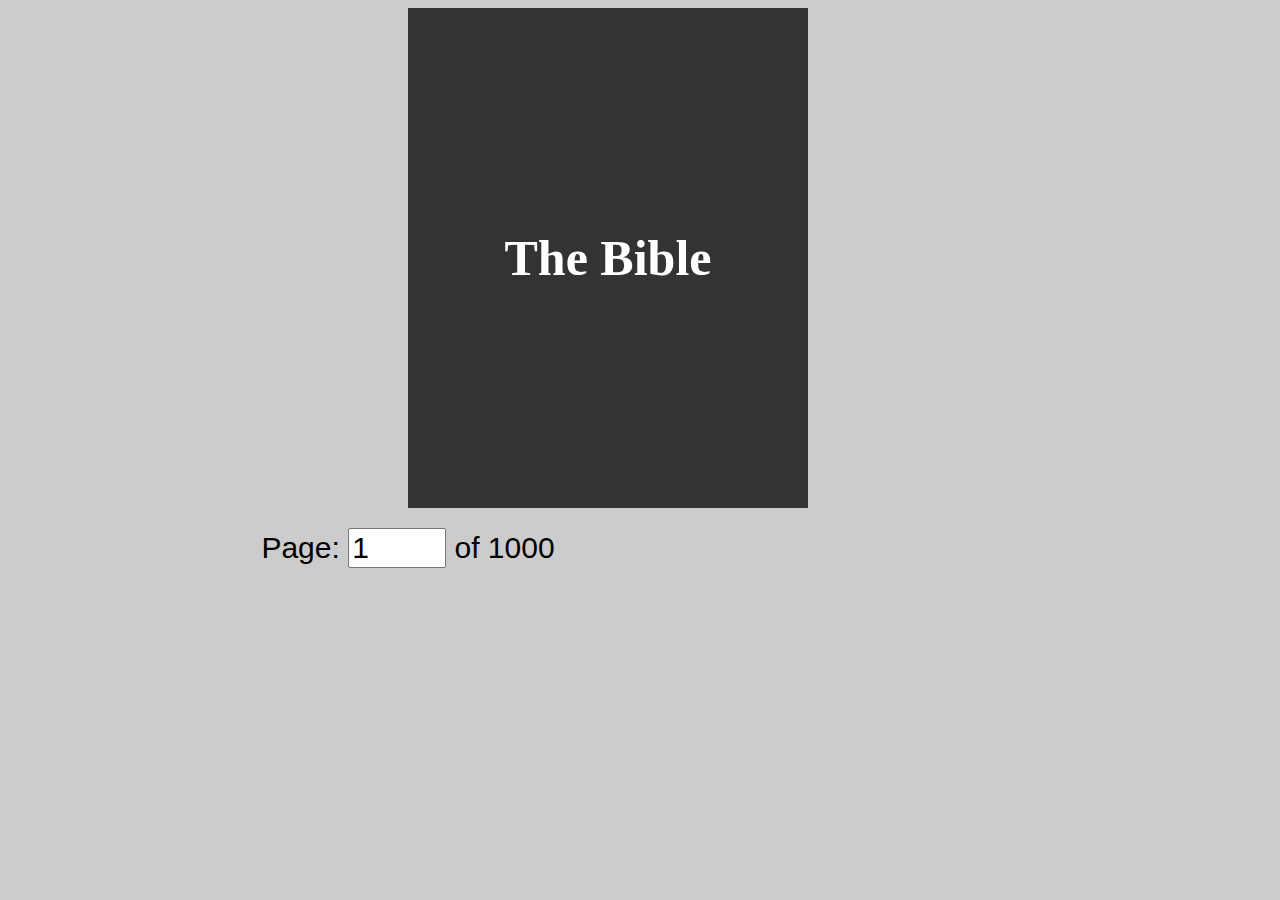
<file: libs/turn.js-master/demos/bible/index.html>
<!doctype html>
<html>
<head>
<script type="text/javascript" src="http://code.jquery.com/jquery-1.7.1.min.js"></script>
<script type="text/javascript" src="../../turn.min.js"></script>

<style type="text/css">
body{
	background:#ccc;
}
#book{
	width:800px;
	height:500px;
}

#book .turn-page{
	background-color:white;
}

#book .cover{
	background:#333;
}

#book .cover h1{
	color:white;
	text-align:center;
	font-size:50px;
	line-height:500px;
	margin:0px;
}

#book .loader{
	background-image:url(loader.gif);
	width:24px;
	height:24px;
	display:block;
	position:absolute;
	top:238px;
	left:188px;
}

#book .data{
	text-align:center;
	font-size:40px;
	color:#999;
	line-height:500px;
}

#controls{
	width:800px;
	text-align:center;
	margin:20px 0px;
	font:30px arial;
}

#controls input, #controls label{
	font:30px arial;
}

#book .odd{
	background-image:-webkit-linear-gradient(left, #FFF 95%, #ddd 100%);
	background-image:-moz-linear-gradient(left, #FFF 95%, #ddd 100%);
	background-image:-o-linear-gradient(left, #FFF 95%, #ddd 100%);
	background-image:-ms-linear-gradient(left, #FFF 95%, #ddd 100%);
}

#book .even{
	background-image:-webkit-linear-gradient(right, #FFF 95%, #ddd 100%);
	background-image:-moz-linear-gradient(right, #FFF 95%, #ddd 100%);
	background-image:-o-linear-gradient(right, #FFF 95%, #ddd 100%);
	background-image:-ms-linear-gradient(right, #FFF 95%, #ddd 100%);
}
</style>
</head>
<body>

<div id="book">
	<div class="cover"><h1>The Bible</h1></div>
</div>

<div id="controls">
	<label for="page-number">Page:</label> <input type="text" size="3" id="page-number"> of <span id="number-pages"></span>
</div>

<script type="text/javascript">

	// Sample using dynamic pages with turn.js

	var numberOfPages = 1000; 


	// Adds the pages that the book will need
	function addPage(page, book) {
		// 	First check if the page is already in the book
		if (!book.turn('hasPage', page)) {
			// Create an element for this page
			var element = $('<div />', {'class': 'page '+((page%2==0) ? 'odd' : 'even'), 'id': 'page-'+page}).html('<i class="loader"></i>');
			// If not then add the page
			book.turn('addPage', element, page);
			// Let's assum that the data is comming from the server and the request takes 1s.
			setTimeout(function(){
					element.html('<div class="data">Data for page '+page+'</div>');
			}, 1000);
		}
	}

	$(window).ready(function(){
		$('#book').turn({acceleration: true,
							pages: numberOfPages,
							elevation: 50,
							gradients: !$.isTouch,
							when: {
								turning: function(e, page, view) {

									// Gets the range of pages that the book needs right now
									var range = $(this).turn('range', page);

									// Check if each page is within the book
									for (page = range[0]; page<=range[1]; page++) 
										addPage(page, $(this));

								},

								turned: function(e, page) {
									$('#page-number').val(page);
								}
							}
						});

		$('#number-pages').html(numberOfPages);

		$('#page-number').keydown(function(e){

			if (e.keyCode==13)
				$('#book').turn('page', $('#page-number').val());
				
		});
	});

	$(window).bind('keydown', function(e){

		if (e.target && e.target.tagName.toLowerCase()!='input')
			if (e.keyCode==37)
				$('#book').turn('previous');
			else if (e.keyCode==39)
				$('#book').turn('next');

	});

</script>


</body>
</html>
</file>
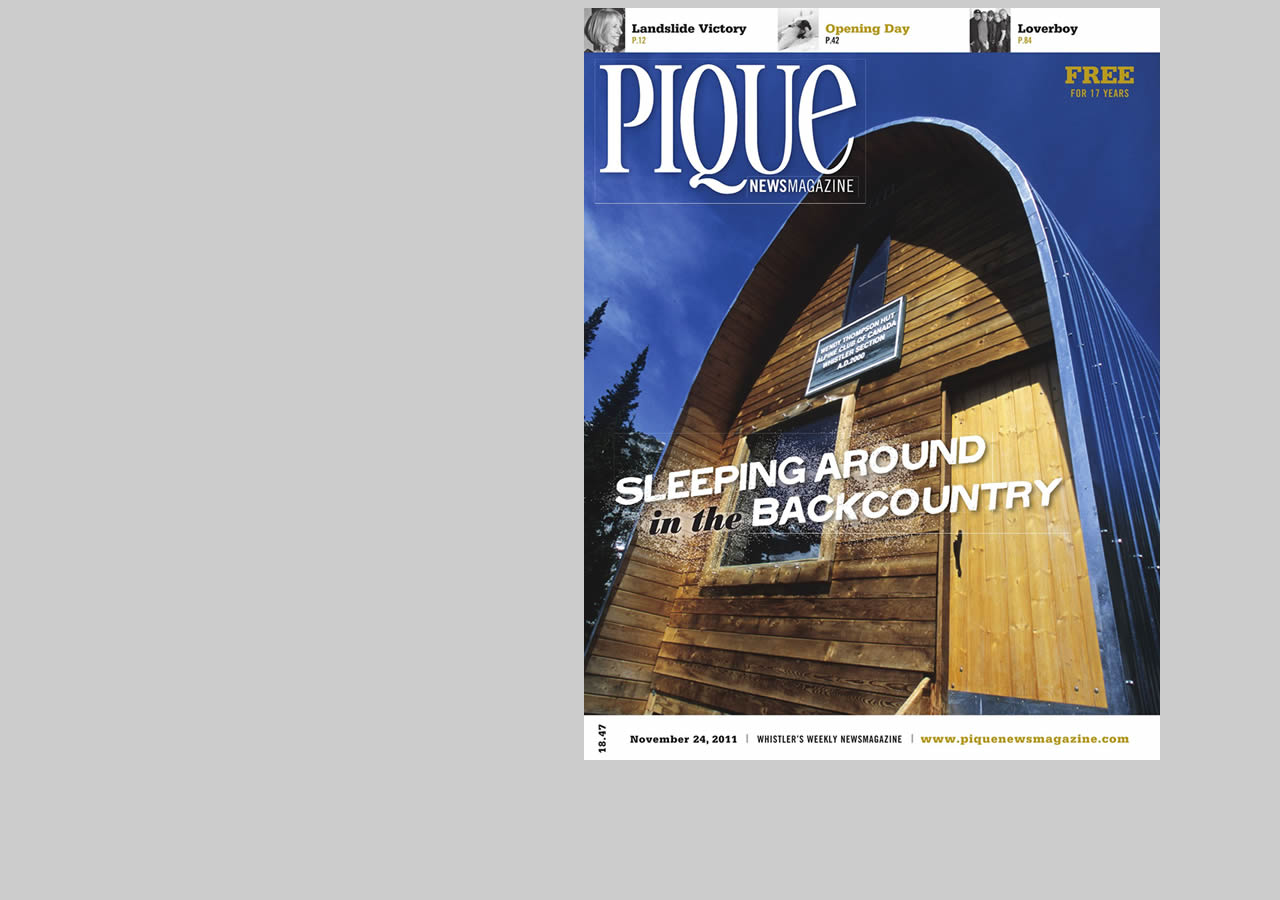
<file: libs/turn.js-master/demos/magazine/index.html>
<!doctype html>
<html>
<head>
<script type="text/javascript" src="http://code.jquery.com/jquery-1.7.1.min.js"></script>
<script type="text/javascript" src="../../turn.min.js"></script>

<style type="text/css">
body{
	background:#ccc;
}
#magazine{
	width:1152px;
	height:752px;
}
#magazine .turn-page{
	background-color:#ccc;
	background-size:100% 100%;
}
</style>
</head>
<body>

<div id="magazine">
	<div style="background-image:url(pages/01.jpg);"></div>
	<div style="background-image:url(pages/02.jpg);"></div>
	<div style="background-image:url(pages/03.jpg);"></div>
	<div style="background-image:url(pages/04.jpg);"></div>
	<div style="background-image:url(pages/05.jpg);"></div>
	<div style="background-image:url(pages/06.jpg);"></div>
</div>


<script type="text/javascript">

	$(window).ready(function() {
		$('#magazine').turn({
							display: 'double',
							acceleration: true,
							gradients: !$.isTouch,
							elevation:50,
							when: {
								turned: function(e, page) {
									/*console.log('Current view: ', $(this).turn('view'));*/
								}
							}
						});
	});
	
	
	$(window).bind('keydown', function(e){
		
		if (e.keyCode==37)
			$('#magazine').turn('previous');
		else if (e.keyCode==39)
			$('#magazine').turn('next');
			
	});

</script>

</body>
</html>
</file>
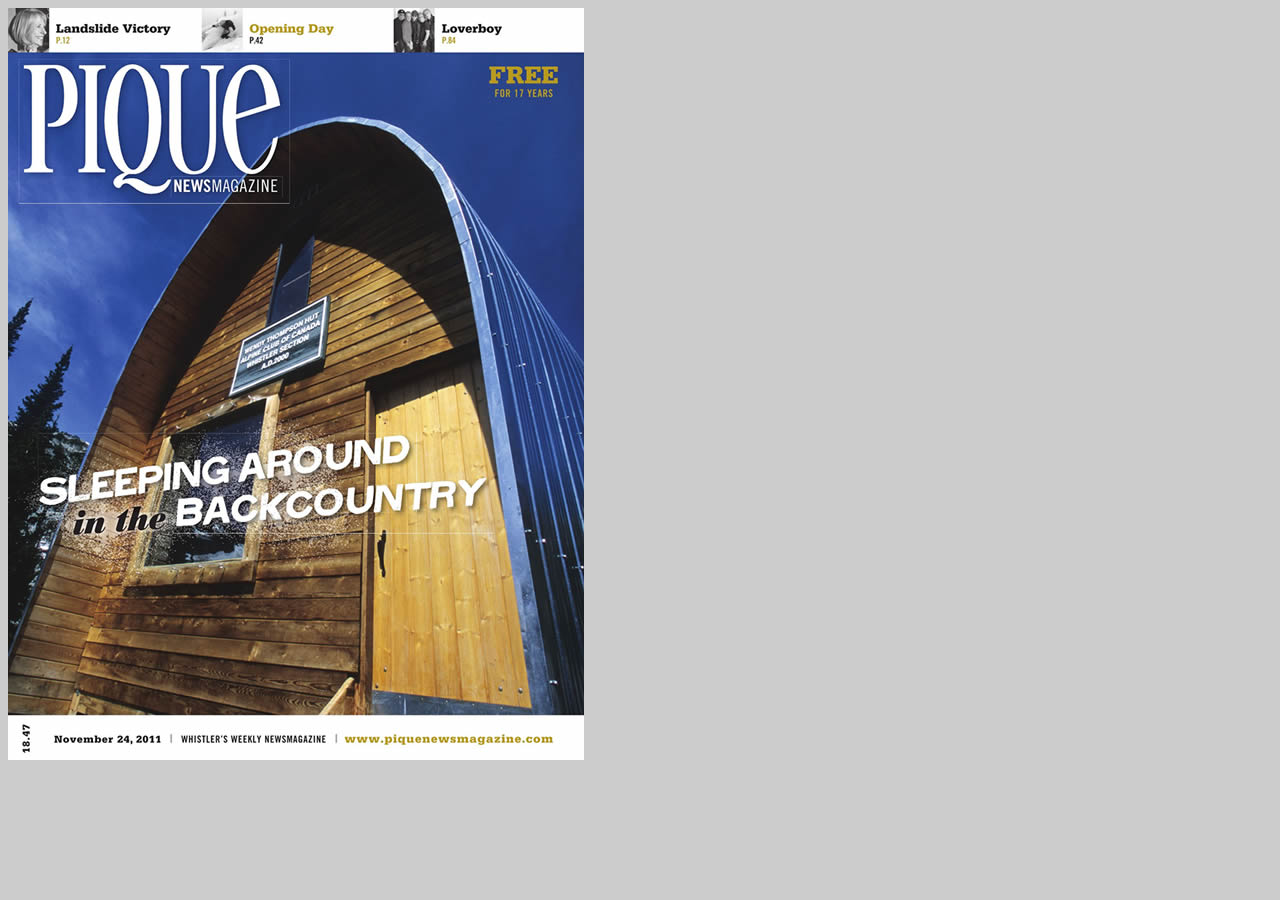
<file: libs/turn.js-master/demos/magazine_single/index.html>
<!doctype html>
<html>
<head>
<script type="text/javascript" src="http://code.jquery.com/jquery-1.7.1.min.js"></script>
<script type="text/javascript" src="../../turn.min.js"></script>

<style type="text/css">
body{
	background:#ccc;
}
#magazine{
	width:576px;
	height:752px;
}
#magazine .turn-page{
	background-color:#ccc;
	background-size:100% 100%;
}
</style>
</head>
<body>

<div id="magazine">
	<div style="background-image:url(pages/01.jpg);"></div>
	<div style="background-image:url(pages/02.jpg);"></div>
	<div style="background-image:url(pages/03.jpg);"></div>
	<div style="background-image:url(pages/04.jpg);"></div>
	<div style="background-image:url(pages/05.jpg);"></div>
	<div style="background-image:url(pages/06.jpg);"></div>
</div>


<script type="text/javascript">

	$(window).ready(function() {
		$('#magazine').turn({
							display: 'single',
							acceleration: true,
							gradients: !$.isTouch,
							elevation:50,
							when: {
								turned: function(e, page) {
									/*console.log('Current view: ', $(this).turn('view'));*/
								}
							}
						});
	});
	
	
	$(window).bind('keydown', function(e){
		
		if (e.keyCode==37)
			$('#magazine').turn('previous');
		else if (e.keyCode==39)
			$('#magazine').turn('next');
			
	});

</script>

</body>
</html>
</file>
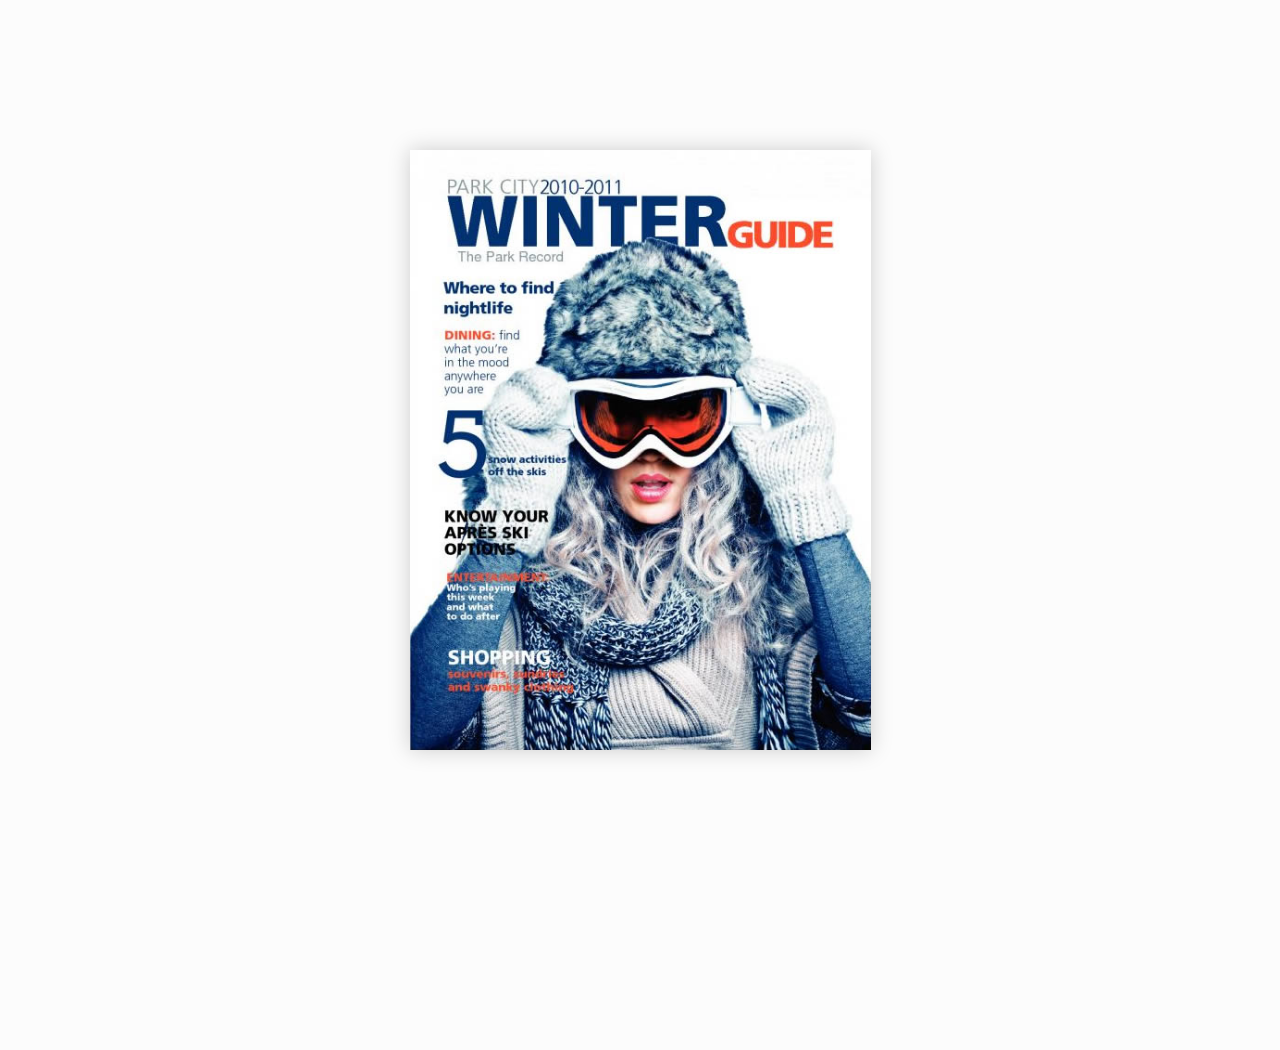
<file: libs/turnjs/samples/basic/index.html>
<!doctype html>
<!--[if lt IE 7 ]> <html lang="en" class="ie6"> <![endif]-->
<!--[if IE 7 ]>    <html lang="en" class="ie7"> <![endif]-->
<!--[if IE 8 ]>    <html lang="en" class="ie8"> <![endif]-->
<!--[if IE 9 ]>    <html lang="en" class="ie9"> <![endif]-->
<!--[if !IE]><!--> <html lang="en"> <!--<![endif]-->
<head>
<meta name="viewport" content="width = 1050, user-scalable = no" />
<script type="text/javascript" src="../../extras/jquery.min.1.7.js"></script>
<script type="text/javascript" src="../../extras/modernizr.2.5.3.min.js"></script>
</head>
<body>

<div class="flipbook-viewport">
	<div class="container">
		<div class="flipbook">
			<div style="background-image:url(pages/1.jpg)"></div>
			<div style="background-image:url(pages/2.jpg)"></div>
			<div style="background-image:url(pages/3.jpg)"></div>
			<div style="background-image:url(pages/4.jpg)"></div>
			<div style="background-image:url(pages/5.jpg)"></div>
			<div style="background-image:url(pages/6.jpg)"></div>
			<div style="background-image:url(pages/7.jpg)"></div>
			<div style="background-image:url(pages/8.jpg)"></div>
			<div style="background-image:url(pages/9.jpg)"></div>
			<div style="background-image:url(pages/10.jpg)"></div>
			<div style="background-image:url(pages/11.jpg)"></div>
			<div style="background-image:url(pages/12.jpg)"></div>
		</div>
	</div>
</div>


<script type="text/javascript">

function loadApp() {

	// Create the flipbook

	$('.flipbook').turn({
			// Width

			width:922,
			
			// Height

			height:600,

			// Elevation

			elevation: 50,
			
			// Enable gradients

			gradients: true,
			
			// Auto center this flipbook

			autoCenter: true

	});
}

// Load the HTML4 version if there's not CSS transform

yepnope({
	test : Modernizr.csstransforms,
	yep: ['../../lib/turn.js'],
	nope: ['../../lib/turn.html4.min.js'],
	both: ['css/basic.css'],
	complete: loadApp
});

</script>

</body>
</html>
</file>
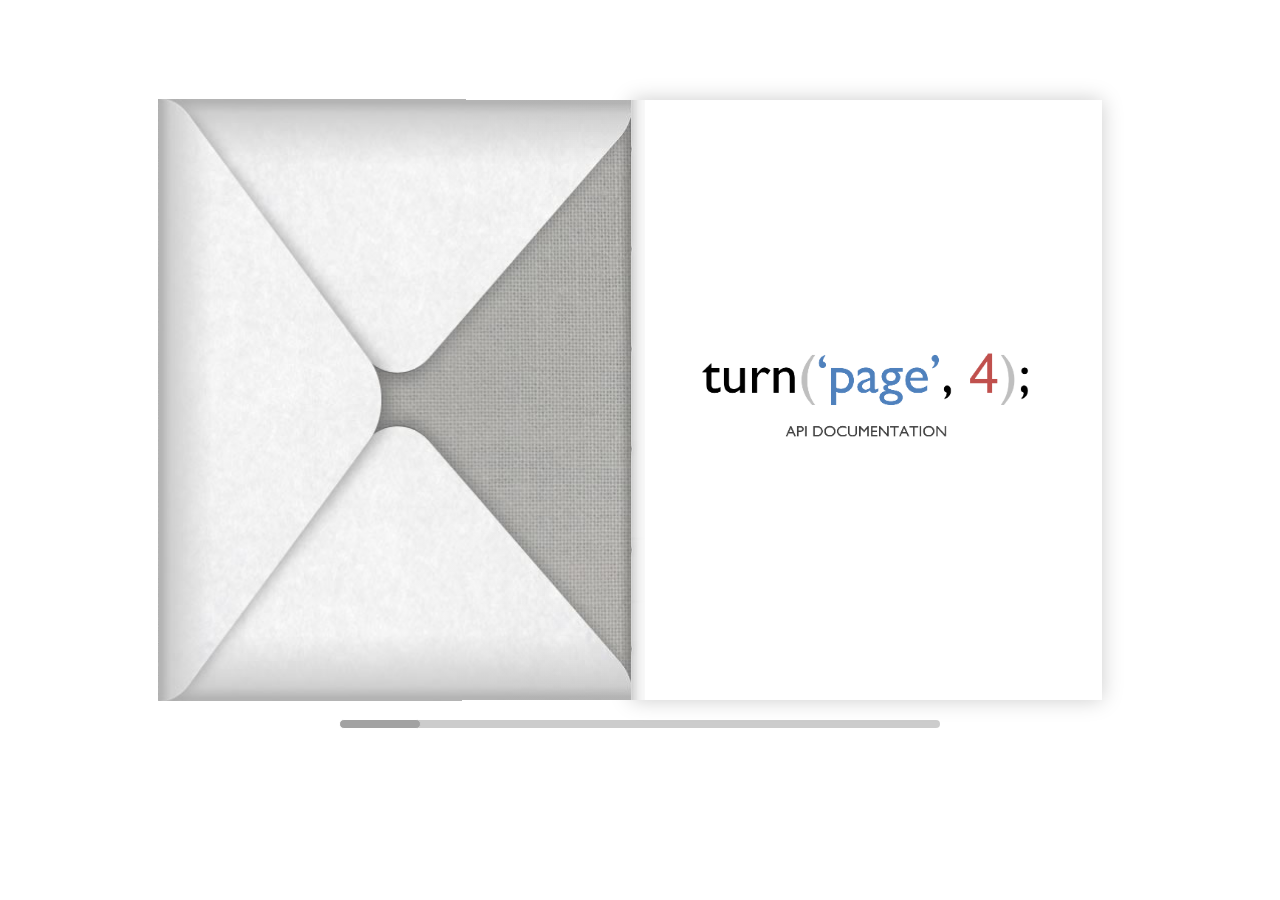
<file: libs/turnjs/samples/docs/index.html>
<!doctype html>
<!--[if lt IE 7 ]> <html lang="en" class="ie6"> <![endif]-->
<!--[if IE 7 ]>    <html lang="en" class="ie7"> <![endif]-->
<!--[if IE 8 ]>    <html lang="en" class="ie8"> <![endif]-->
<!--[if IE 9 ]>    <html lang="en" class="ie9"> <![endif]-->
<!--[if !IE]><!--> <html lang="en"> <!--<![endif]-->
<head>
<script type="text/javascript" src="../../extras/jquery.min.1.7.js"></script>
<script type="text/javascript" src="../../extras/jquery-ui-1.8.20.custom.min.js"></script>
<script type="text/javascript" src="../../extras/jquery.mousewheel.min.js"></script>
<script type="text/javascript" src="../../extras/modernizr.2.5.3.min.js"></script>
<script type="text/javascript" src="../../lib/hash.js"></script>

</head>
<body>

<div id="canvas">
	<div id="book-zoom">
		<div class="sample-docs">
			<div ignore="1" class="tabs"><div class="left">  </div> <div class="right"> </div></div>
			<div class="hard"></div>
			<div class="hard"></div>
			<div class="hard p29"></div>
			<div class="hard p30"></div>
		</div>
	</div>


	<div id="slider-bar" class="turnjs-slider">
		<div id="slider"></div>
	</div>
</div>


<script type="text/javascript">

function loadApp() {

	var flipbook = $('.sample-docs');

	// Check if the CSS was already loaded
	
	if (flipbook.width()==0 || flipbook.height()==0) {
		setTimeout(loadApp, 10);
		return;
	}

	// Mousewheel

	$('#book-zoom').mousewheel(function(event, delta, deltaX, deltaY) {

		var data = $(this).data(),
			step = 30,
			flipbook = $('.sample-docs'),
			actualPos = $('#slider').slider('value')*step;

		if (typeof(data.scrollX)==='undefined') {
			data.scrollX = actualPos;
			data.scrollPage = flipbook.turn('page');
		}

		data.scrollX = Math.min($( "#slider" ).slider('option', 'max')*step,
			Math.max(0, data.scrollX + deltaX));

		var actualView = Math.round(data.scrollX/step),
			page = Math.min(flipbook.turn('pages'), Math.max(1, actualView*2 - 2));

		if ($.inArray(data.scrollPage, flipbook.turn('view', page))==-1) {
			data.scrollPage = page;
			flipbook.turn('page', page);
		}

		if (data.scrollTimer)
			clearInterval(data.scrollTimer);
		
		data.scrollTimer = setTimeout(function(){
			data.scrollX = undefined;
			data.scrollPage = undefined;
			data.scrollTimer = undefined;
		}, 1000);

	});

	// Slider

	$( "#slider" ).slider({
		min: 1,
		max: 100,

		start: function(event, ui) {
			if (!window._thumbPreview) {
				_thumbPreview = $('<div />', {'class': 'thumbnail'}).html('<div></div>');
				setPreview(ui.value);
				_thumbPreview.appendTo($(ui.handle));
			} else
				setPreview(ui.value);

			moveBar(false);
		},

		slide: function(event, ui) {
			setPreview(ui.value);
		},

		stop: function() {
			if (window._thumbPreview)
				_thumbPreview.removeClass('show');
			
			$('.sample-docs').turn('page', Math.max(1, $(this).slider('value')*2 - 2));
		}
	});


	// URIs
	
	Hash.on('^page\/([0-9]*)$', {
		yep: function(path, parts) {
			var page = parts[1];

			if (page!==undefined) {
				if ($('.sample-docs').turn('is'))
					$('.sample-docs').turn('page', page);
			}

		},
		nop: function(path) {

			if ($('.sample-docs').turn('is'))
				$('.sample-docs').turn('page', 1);
		}
	});

	// Arrows

	$(document).keydown(function(e){

		var previous = 37, next = 39;

		switch (e.keyCode) {
			case previous:

				$('.sample-docs').turn('previous');

			break;
			case next:
				
				$('.sample-docs').turn('next');

			break;
		}

	});

	// Create the flipbook

	flipbook.turn({
		elevation: 50,
		acceleration: false,
		gradients: true,
		autoCenter: true,
		duration: 1000,
		pages: 30,
		when: {

		turning: function(e, page, view) {
			
			var book = $(this),
			currentPage = book.turn('page'),
			pages = book.turn('pages');
				
			if (currentPage>3 && currentPage<pages-3) {
				if (page==1) {
					book.turn('page', 2).turn('stop').turn('page', page);
					e.preventDefault();
					return;
				} else if (page==pages) {
					book.turn('page', pages-1).turn('stop').turn('page', page);
					e.preventDefault();
					return;
				}
			} else if (page>3 && page<pages-3) {
				if (currentPage==1) {
					book.turn('page', 2).turn('stop').turn('page', page);
					e.preventDefault();
					return;
				} else if (currentPage==pages) {
					book.turn('page', pages-1).turn('stop').turn('page', page);
					e.preventDefault();
					return;
				}
			}

			Hash.go('page/'+page).update();

			if (page==1 || page==pages)
				$('.sample-docs .tabs').hide();
			

		},

		turned: function(e, page, view) {

			var book = $(this);

			$('#slider').slider('value', getViewNumber(book, page));

			if (page!=1 && page!=book.turn('pages'))
				$('.sample-docs .tabs').fadeIn(500);
			else
				$('.sample-docs .tabs').hide();

			book.turn('center');
			updateTabs();

		},

		start: function(e, pageObj) {
	
			moveBar(true);

		},

		end: function(e, pageObj) {
		
			var book = $(this);

			setTimeout(function() {
				$('#slider').slider('value', getViewNumber(book));
			}, 1);

			moveBar(false);

		},

		missing: function (e, pages) {

			for (var i = 0; i < pages.length; i++)
				addPage(pages[i], $(this));

		}
	}
	}). turn('page', 2);


	$('#slider').slider('option', 'max', numberOfViews(flipbook));

	flipbook.addClass('animated');


	// Show canvas

	$('#canvas').css({visibility: 'visible'});
}

// Hide canvas

$('#canvas').css({visibility: 'hidden'});

yepnope({
	test: Modernizr.csstransforms,
	yep: ['../../lib/turn.min.js', 'css/jquery.ui.css'],
	nope: ['../../lib/turn.html4.min.js', 'css/jquery.ui.html4.css'],
	both: ['css/docs.css', 'js/docs.js'],
	complete: loadApp
});

</script>

</body>
</html>
</file>
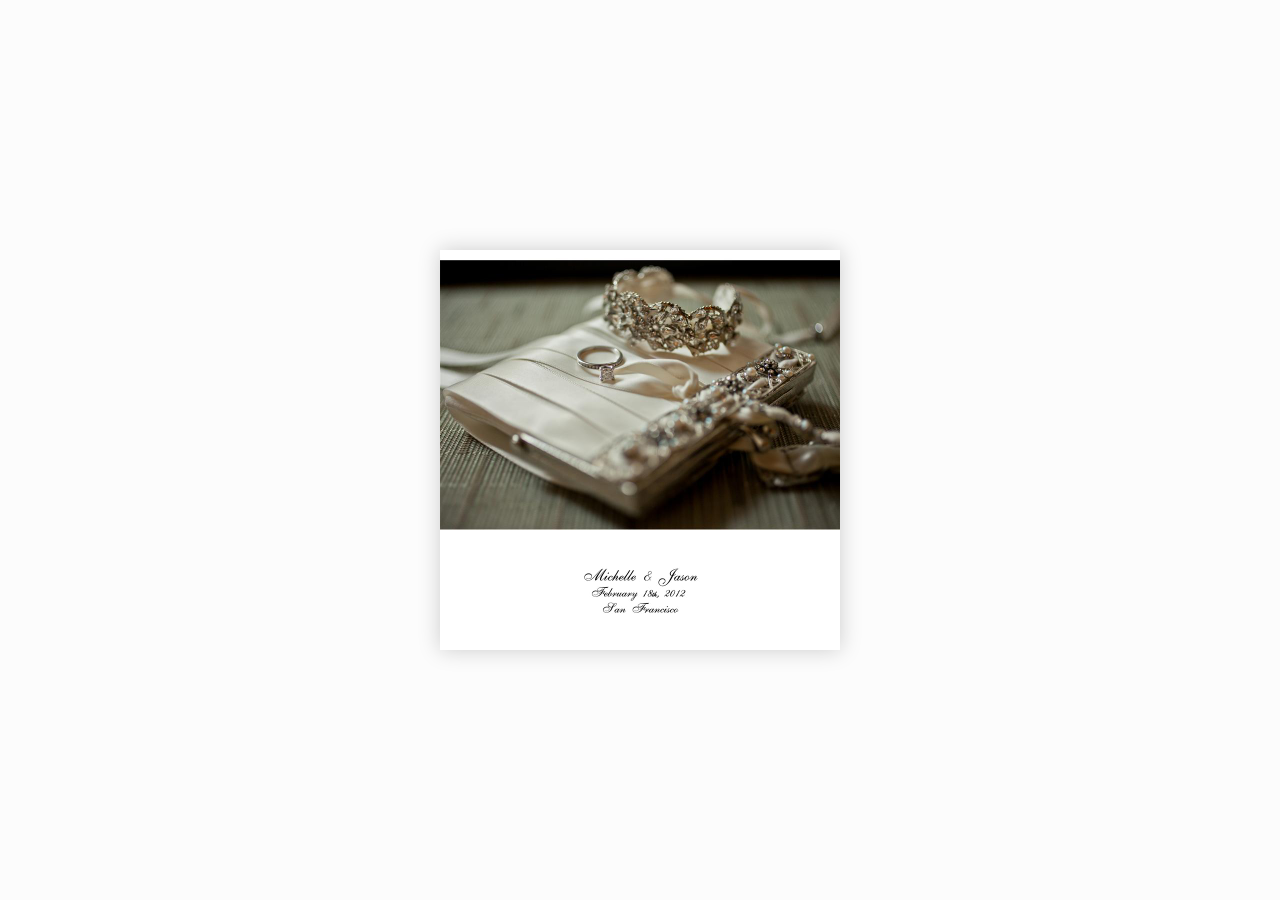
<file: libs/turnjs/samples/double-page/index.html>
<!doctype html>
<!--[if lt IE 7 ]> <html lang="en" class="ie6"> <![endif]-->
<!--[if IE 7 ]>    <html lang="en" class="ie7"> <![endif]-->
<!--[if IE 8 ]>    <html lang="en" class="ie8"> <![endif]-->
<!--[if IE 9 ]>    <html lang="en" class="ie9"> <![endif]-->
<!--[if !IE]><!--> <html lang="en"> <!--<![endif]-->
<head>
<meta name="viewport" content="width = 1050, user-scalable = no" />
<script type="text/javascript" src="../../extras/jquery.min.1.7.js"></script>
<script type="text/javascript" src="../../extras/modernizr.2.5.3.min.js"></script>
</head>
<body>

<div class="flipbook-viewport">
	<div class="container">
		<div class="flipbook">
			<div class="page" style="background-image:url(pages/1.jpg)"></div>
			<div class="double" style="background-image:url(pages/2.jpg)"></div>
			<div class="double" style="background-image:url(pages/3.jpg)"></div>
			<div class="double" style="background-image:url(pages/4.jpg)"></div>
			<div class="double" style="background-image:url(pages/5.jpg)"></div>
			<div class="double" style="background-image:url(pages/6.jpg)"></div>
			<div class="page" style="background-image:url(pages/7.jpg)"></div>
		</div>
	</div>
</div>


<script type="text/javascript">

function loadApp() {

	var flipbook = $('.flipbook');

 	// Check if the CSS was already loaded
	
	if (flipbook.width()==0 || flipbook.height()==0) {
		setTimeout(loadApp, 10);
		return;
	}

	$('.flipbook .double').scissor();

	// Create the flipbook

	$('.flipbook').turn({
			// Elevation

			elevation: 50,
			
			// Enable gradients

			gradients: true,
			
			// Auto center this flipbook

			autoCenter: true

	});
}

// Load the HTML4 version if there's not CSS transform

yepnope({
	test : Modernizr.csstransforms,
	yep: ['../../lib/turn.min.js'],
	nope: ['../../lib/turn.html4.min.js'],
	both: ['../../lib/scissor.min.js', 'css/double-page.css'],
	complete: loadApp
});

</script>

</body>
</html>
</file>
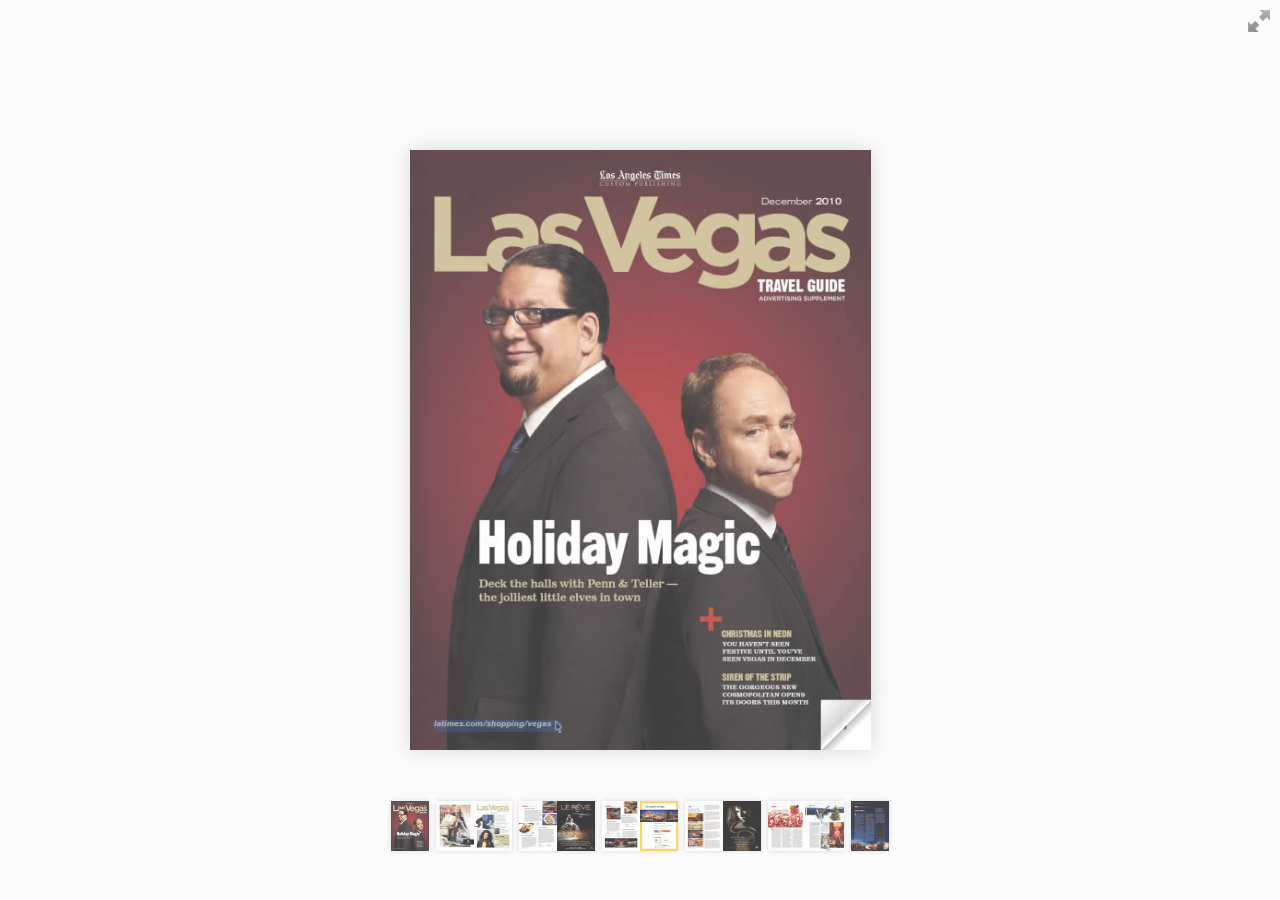
<file: libs/turnjs/samples/magazine/index.html>
<!doctype html>
<!--[if lt IE 7 ]> <html lang="en" class="ie6"> <![endif]-->
<!--[if IE 7 ]>    <html lang="en" class="ie7"> <![endif]-->
<!--[if IE 8 ]>    <html lang="en" class="ie8"> <![endif]-->
<!--[if IE 9 ]>    <html lang="en" class="ie9"> <![endif]-->
<!--[if !IE]><!--> <html lang="en"> <!--<![endif]-->
<head>
<title>Using turn.js and the new zoom feature</title>
<meta name="viewport" content="width = 1050, user-scalable = no" />
<script type="text/javascript" src="../../extras/jquery.min.1.7.js"></script>
<script type="text/javascript" src="../../extras/modernizr.2.5.3.min.js"></script>
<script type="text/javascript" src="../../lib/hash.js"></script>

</head>
<body>

<div id="canvas">

<div class="zoom-icon zoom-icon-in"></div>

<div class="magazine-viewport">
	<div class="container">
		<div class="magazine">
			<!-- Next button -->
			<div ignore="1" class="next-button"></div>
			<!-- Previous button -->
			<div ignore="1" class="previous-button"></div>
		</div>
	</div>
</div>

<!-- Thumbnails -->
<div class="thumbnails">
	<div>
		<ul>
			<li class="i">
				<img src="pages/1-thumb.jpg" width="76" height="100" class="page-1">
				<span>1</span>
			</li>
			<li class="d">
				<img src="pages/2-thumb.jpg" width="76" height="100" class="page-2">
				<img src="pages/3-thumb.jpg" width="76" height="100" class="page-3">
				<span>2-3</span>
			</li>
			<li class="d">
				<img src="pages/4-thumb.jpg" width="76" height="100" class="page-4">
				<img src="pages/5-thumb.jpg" width="76" height="100" class="page-5">
				<span>4-5</span>
			</li>
			<li class="d">
				<img src="pages/6-thumb.jpg" width="76" height="100" class="page-6">
				<img src="pages/7-thumb.jpg" width="76" height="100" class="page-7">
				<span>6-7</span>
			</li>
			<li class="d">
				<img src="pages/8-thumb.jpg" width="76" height="100" class="page-8">
				<img src="pages/9-thumb.jpg" width="76" height="100" class="page-9">
				<span>8-9</span>
			</li>
			<li class="d">
				<img src="pages/10-thumb.jpg" width="76" height="100" class="page-10">
				<img src="pages/11-thumb.jpg" width="76" height="100" class="page-11">
				<span>10-11</span>
			</li>
			<li class="i">
				<img src="pages/12-thumb.jpg" width="76" height="100" class="page-12">
				<span>12</span>
			</li>
		<ul>
	<div>	
</div>
</div>

<script type="text/javascript">

function loadApp() {

 	$('#canvas').fadeIn(1000);

 	var flipbook = $('.magazine');

 	// Check if the CSS was already loaded
	
	if (flipbook.width()==0 || flipbook.height()==0) {
		setTimeout(loadApp, 10);
		return;
	}
	
	// Create the flipbook

	flipbook.turn({
			
			// Magazine width

			width: 922,

			// Magazine height

			height: 600,

			// Duration in millisecond

			duration: 1000,

			// Hardware acceleration

			acceleration: !isChrome(),

			// Enables gradients

			gradients: true,
			
			// Auto center this flipbook

			autoCenter: true,

			// Elevation from the edge of the flipbook when turning a page

			elevation: 50,

			// The number of pages

			pages: 12,

			// Events

			when: {
				turning: function(event, page, view) {
					
					var book = $(this),
					currentPage = book.turn('page'),
					pages = book.turn('pages');
			
					// Update the current URI

					Hash.go('page/' + page).update();

					// Show and hide navigation buttons

					disableControls(page);
					

					$('.thumbnails .page-'+currentPage).
						parent().
						removeClass('current');

					$('.thumbnails .page-'+page).
						parent().
						addClass('current');



				},

				turned: function(event, page, view) {

					disableControls(page);

					$(this).turn('center');

					if (page==1) { 
						$(this).turn('peel', 'br');
					}

				},

				missing: function (event, pages) {

					// Add pages that aren't in the magazine

					for (var i = 0; i < pages.length; i++)
						addPage(pages[i], $(this));

				}
			}

	});

	// Zoom.js

	$('.magazine-viewport').zoom({
		flipbook: $('.magazine'),

		max: function() { 
			
			return largeMagazineWidth()/$('.magazine').width();

		}, 

		when: {

			swipeLeft: function() {

				$(this).zoom('flipbook').turn('next');

			},

			swipeRight: function() {
				
				$(this).zoom('flipbook').turn('previous');

			},

			resize: function(event, scale, page, pageElement) {

				if (scale==1)
					loadSmallPage(page, pageElement);
				else
					loadLargePage(page, pageElement);

			},

			zoomIn: function () {

				$('.thumbnails').hide();
				$('.made').hide();
				$('.magazine').removeClass('animated').addClass('zoom-in');
				$('.zoom-icon').removeClass('zoom-icon-in').addClass('zoom-icon-out');
				
				if (!window.escTip && !$.isTouch) {
					escTip = true;

					$('<div />', {'class': 'exit-message'}).
						html('<div>Press ESC to exit</div>').
							appendTo($('body')).
							delay(2000).
							animate({opacity:0}, 500, function() {
								$(this).remove();
							});
				}
			},

			zoomOut: function () {

				$('.exit-message').hide();
				$('.thumbnails').fadeIn();
				$('.made').fadeIn();
				$('.zoom-icon').removeClass('zoom-icon-out').addClass('zoom-icon-in');

				setTimeout(function(){
					$('.magazine').addClass('animated').removeClass('zoom-in');
					resizeViewport();
				}, 0);

			}
		}
	});

	// Zoom event

	if ($.isTouch)
		$('.magazine-viewport').bind('zoom.doubleTap', zoomTo);
	else
		$('.magazine-viewport').bind('zoom.tap', zoomTo);


	// Using arrow keys to turn the page

	$(document).keydown(function(e){

		var previous = 37, next = 39, esc = 27;

		switch (e.keyCode) {
			case previous:

				// left arrow
				$('.magazine').turn('previous');
				e.preventDefault();

			break;
			case next:

				//right arrow
				$('.magazine').turn('next');
				e.preventDefault();

			break;
			case esc:
				
				$('.magazine-viewport').zoom('zoomOut');	
				e.preventDefault();

			break;
		}
	});

	// URIs - Format #/page/1 

	Hash.on('^page\/([0-9]*)$', {
		yep: function(path, parts) {
			var page = parts[1];

			if (page!==undefined) {
				if ($('.magazine').turn('is'))
					$('.magazine').turn('page', page);
			}

		},
		nop: function(path) {

			if ($('.magazine').turn('is'))
				$('.magazine').turn('page', 1);
		}
	});


	$(window).resize(function() {
		resizeViewport();
	}).bind('orientationchange', function() {
		resizeViewport();
	});

	// Events for thumbnails

	$('.thumbnails').click(function(event) {
		
		var page;

		if (event.target && (page=/page-([0-9]+)/.exec($(event.target).attr('class'))) ) {
		
			$('.magazine').turn('page', page[1]);
		}
	});

	$('.thumbnails li').
		bind($.mouseEvents.over, function() {
			
			$(this).addClass('thumb-hover');

		}).bind($.mouseEvents.out, function() {
			
			$(this).removeClass('thumb-hover');

		});

	if ($.isTouch) {
	
		$('.thumbnails').
			addClass('thumbanils-touch').
			bind($.mouseEvents.move, function(event) {
				event.preventDefault();
			});

	} else {

		$('.thumbnails ul').mouseover(function() {

			$('.thumbnails').addClass('thumbnails-hover');

		}).mousedown(function() {

			return false;

		}).mouseout(function() {

			$('.thumbnails').removeClass('thumbnails-hover');

		});

	}


	// Regions

	if ($.isTouch) {
		$('.magazine').bind('touchstart', regionClick);
	} else {
		$('.magazine').click(regionClick);
	}

	// Events for the next button

	$('.next-button').bind($.mouseEvents.over, function() {
		
		$(this).addClass('next-button-hover');

	}).bind($.mouseEvents.out, function() {
		
		$(this).removeClass('next-button-hover');

	}).bind($.mouseEvents.down, function() {
		
		$(this).addClass('next-button-down');

	}).bind($.mouseEvents.up, function() {
		
		$(this).removeClass('next-button-down');

	}).click(function() {
		
		$('.magazine').turn('next');

	});

	// Events for the next button
	
	$('.previous-button').bind($.mouseEvents.over, function() {
		
		$(this).addClass('previous-button-hover');

	}).bind($.mouseEvents.out, function() {
		
		$(this).removeClass('previous-button-hover');

	}).bind($.mouseEvents.down, function() {
		
		$(this).addClass('previous-button-down');

	}).bind($.mouseEvents.up, function() {
		
		$(this).removeClass('previous-button-down');

	}).click(function() {
		
		$('.magazine').turn('previous');

	});


	resizeViewport();

	$('.magazine').addClass('animated');

}

// Zoom icon

 $('.zoom-icon').bind('mouseover', function() { 
 	
 	if ($(this).hasClass('zoom-icon-in'))
 		$(this).addClass('zoom-icon-in-hover');

 	if ($(this).hasClass('zoom-icon-out'))
 		$(this).addClass('zoom-icon-out-hover');
 
 }).bind('mouseout', function() { 
 	
 	 if ($(this).hasClass('zoom-icon-in'))
 		$(this).removeClass('zoom-icon-in-hover');
 	
 	if ($(this).hasClass('zoom-icon-out'))
 		$(this).removeClass('zoom-icon-out-hover');

 }).bind('click', function() {

 	if ($(this).hasClass('zoom-icon-in'))
 		$('.magazine-viewport').zoom('zoomIn');
 	else if ($(this).hasClass('zoom-icon-out'))	
		$('.magazine-viewport').zoom('zoomOut');

 });

 $('#canvas').hide();


// Load the HTML4 version if there's not CSS transform

yepnope({
	test : Modernizr.csstransforms,
	yep: ['../../lib/turn.js'],
	nope: ['../../lib/turn.html4.min.js'],
	both: ['../../lib/zoom.min.js', 'js/magazine.js', 'css/magazine.css'],
	complete: loadApp
});

</script>

</body>
</html>
</file>
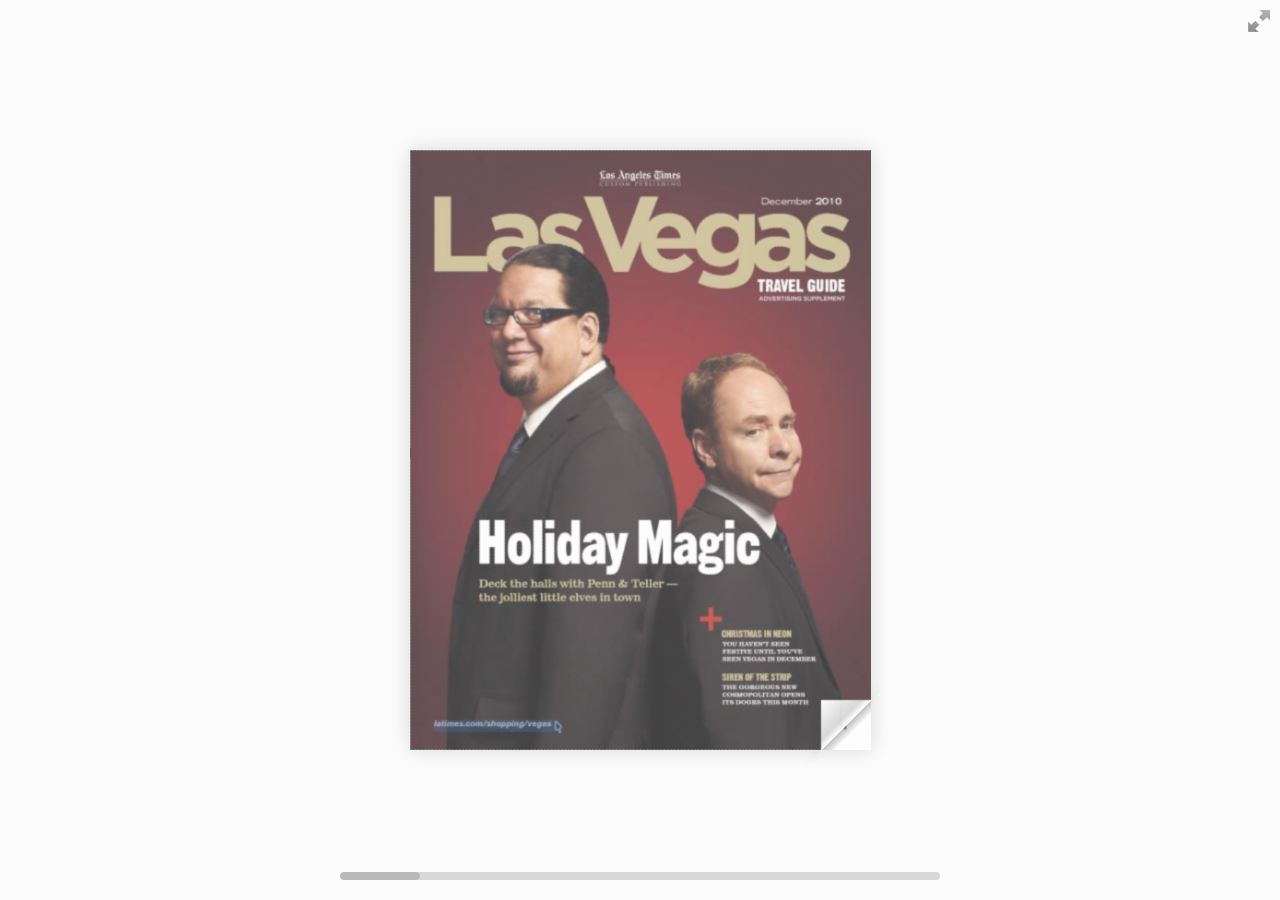
<file: libs/turnjs/samples/magazine/slider.html>
<!doctype html>
<html lang="en">
<head>
<title>Using turn.js and the new zoom feature</title>
<meta name="viewport" content="width = 1050, user-scalable = no" />
<link rel="icon" type="image/png" href="../../pics/favicon.png" />
<script type="text/javascript" src="../../extras/jquery.min.1.7.js"></script>
<script type="text/javascript" src="../../extras/jquery-ui-1.8.20.custom.min.js"></script>
<script type="text/javascript" src="../../extras/modernizr.2.5.3.min.js"></script>
<script type="text/javascript" src="../../lib/hash.js"></script>
</head>
<body>

<div id="canvas">

<div class="zoom-icon zoom-icon-in"></div>

<div class="magazine-viewport">
	<div class="container">
		<div class="magazine">
			<!-- Next button -->
			<div ignore="1" class="next-button"></div>
			<!-- Previous button -->
			<div ignore="1" class="previous-button"></div>
		</div>
	</div>
	<div class="bottom">
		<div id="slider-bar" class="turnjs-slider">
			<div id="slider"></div>
		</div>
	</div>
</div>

<script type="text/javascript">

function loadApp() {

 	$('#canvas').fadeIn(1000);

 	var flipbook = $('.magazine');

 	// Check if the CSS was already loaded
	
	if (flipbook.width()==0 || flipbook.height()==0) {
		setTimeout(loadApp, 10);
		return;
	}
	
	// Create the flipbook

	flipbook.turn({
			
			// Magazine width

			width: 922,

			// Magazine height

			height: 600,

			// Duration in millisecond

			duration: 1000,

			// Enables gradients

			gradients: true,
			
			// Auto center this flipbook

			autoCenter: true,

			// Elevation from the edge of the flipbook when turning a page

			elevation: 50,

			// The number of pages

			pages: 12,

			// Events

			when: {
				turning: function(event, page, view) {
					
					var book = $(this),
					currentPage = book.turn('page'),
					pages = book.turn('pages');
			
					// Update the current URI

					Hash.go('page/' + page).update();

					// Show and hide navigation buttons

					disableControls(page);

				},

				turned: function(event, page, view) {

					disableControls(page);

					$(this).turn('center');

					$('#slider').slider('value', getViewNumber($(this), page));

					if (page==1) { 
						$(this).turn('peel', 'br');
					}

				},

				missing: function (event, pages) {

					// Add pages that aren't in the magazine

					for (var i = 0; i < pages.length; i++)
						addPage(pages[i], $(this));

				}
			}

	});

	// Zoom.js

	$('.magazine-viewport').zoom({
		flipbook: $('.magazine'),

		max: function() { 
			
			return largeMagazineWidth()/$('.magazine').width();

		}, 

		when: {
			swipeLeft: function() {

				$(this).zoom('flipbook').turn('next');

			},

			swipeRight: function() {
				
				$(this).zoom('flipbook').turn('previous');

			},

			resize: function(event, scale, page, pageElement) {

				if (scale==1)
					loadSmallPage(page, pageElement);
				else
					loadLargePage(page, pageElement);

			},

			zoomIn: function () {

				$('#slider-bar').hide();
				$('.made').hide();
				$('.magazine').removeClass('animated').addClass('zoom-in');
				$('.zoom-icon').removeClass('zoom-icon-in').addClass('zoom-icon-out');
				
				if (!window.escTip && !$.isTouch) {
					escTip = true;

					$('<div />', {'class': 'exit-message'}).
						html('<div>Press ESC to exit</div>').
							appendTo($('body')).
							delay(2000).
							animate({opacity:0}, 500, function() {
								$(this).remove();
							});
				}
			},

			zoomOut: function () {

				$('#slider-bar').fadeIn();
				$('.exit-message').hide();
				$('.made').fadeIn();
				$('.zoom-icon').removeClass('zoom-icon-out').addClass('zoom-icon-in');

				setTimeout(function(){
					$('.magazine').addClass('animated').removeClass('zoom-in');
					resizeViewport();
				}, 0);

			}
		}
	});

	// Zoom event

	if ($.isTouch)
		$('.magazine-viewport').bind('zoom.doubleTap', zoomTo);
	else
		$('.magazine-viewport').bind('zoom.tap', zoomTo);


	// Using arrow keys to turn the page

	$(document).keydown(function(e){

		var previous = 37, next = 39, esc = 27;

		switch (e.keyCode) {
			case previous:

				// left arrow
				$('.magazine').turn('previous');
				e.preventDefault();

			break;
			case next:

				//right arrow
				$('.magazine').turn('next');
				e.preventDefault();

			break;
			case esc:
				
				$('.magazine-viewport').zoom('zoomOut');	
				e.preventDefault();

			break;
		}
	});

	// URIs - Format #/page/1 

	Hash.on('^page\/([0-9]*)$', {
		yep: function(path, parts) {
			var page = parts[1];

			if (page!==undefined) {
				if ($('.magazine').turn('is'))
					$('.magazine').turn('page', page);
			}

		},
		nop: function(path) {

			if ($('.magazine').turn('is'))
				$('.magazine').turn('page', 1);
		}
	});


	$(window).resize(function() {
		resizeViewport();
	}).bind('orientationchange', function() {
		resizeViewport();
	});

	// Regions

	if ($.isTouch) {
		$('.magazine').bind('touchstart', regionClick);
	} else {
		$('.magazine').click(regionClick);
	}

	// Events for the next button

	$('.next-button').bind($.mouseEvents.over, function() {
		
		$(this).addClass('next-button-hover');

	}).bind($.mouseEvents.out, function() {
		
		$(this).removeClass('next-button-hover');

	}).bind($.mouseEvents.down, function() {
		
		$(this).addClass('next-button-down');

	}).bind($.mouseEvents.up, function() {
		
		$(this).removeClass('next-button-down');

	}).click(function() {
		
		$('.magazine').turn('next');

	});

	// Events for the next button
	
	$('.previous-button').bind($.mouseEvents.over, function() {
		
		$(this).addClass('previous-button-hover');

	}).bind($.mouseEvents.out, function() {
		
		$(this).removeClass('previous-button-hover');

	}).bind($.mouseEvents.down, function() {
		
		$(this).addClass('previous-button-down');

	}).bind($.mouseEvents.up, function() {
		
		$(this).removeClass('previous-button-down');

	}).click(function() {
		
		$('.magazine').turn('previous');

	});


	// Slider

	$( "#slider" ).slider({
		min: 1,
		max: numberOfViews(flipbook),

		start: function(event, ui) {

			if (!window._thumbPreview) {
				_thumbPreview = $('<div />', {'class': 'thumbnail'}).html('<div></div>');
				setPreview(ui.value);
				_thumbPreview.appendTo($(ui.handle));
			} else
				setPreview(ui.value);

			moveBar(false);

		},

		slide: function(event, ui) {

			setPreview(ui.value);

		},

		stop: function() {

			if (window._thumbPreview)
				_thumbPreview.removeClass('show');
			
			$('.magazine').turn('page', Math.max(1, $(this).slider('value')*2 - 2));

		}
	});

	resizeViewport();

	$('.magazine').addClass('animated');

}

// Zoom icon

 $('.zoom-icon').bind('mouseover', function() { 
 	
 	if ($(this).hasClass('zoom-icon-in'))
 		$(this).addClass('zoom-icon-in-hover');

 	if ($(this).hasClass('zoom-icon-out'))
 		$(this).addClass('zoom-icon-out-hover');
 
 }).bind('mouseout', function() { 
 	
 	 if ($(this).hasClass('zoom-icon-in'))
 		$(this).removeClass('zoom-icon-in-hover');
 	
 	if ($(this).hasClass('zoom-icon-out'))
 		$(this).removeClass('zoom-icon-out-hover');

 }).bind('click', function() {

 	if ($(this).hasClass('zoom-icon-in'))
 		$('.magazine-viewport').zoom('zoomIn');
 	else if ($(this).hasClass('zoom-icon-out'))	
		$('.magazine-viewport').zoom('zoomOut');

 });

 $('#canvas').hide();


// Load the HTML4 version if there's not CSS transform

yepnope({
	test : Modernizr.csstransforms,
	yep: ['../../lib/turn.min.js'],
	nope: ['../../lib/turn.html4.min.js', 'css/jquery.ui.html4.css'],
	both: ['../../lib/zoom.min.js', 'css/jquery.ui.css', 'js/magazine.js', 'css/magazine.css'],
	complete: loadApp
});

</script>

</body>
</html>
</file>
